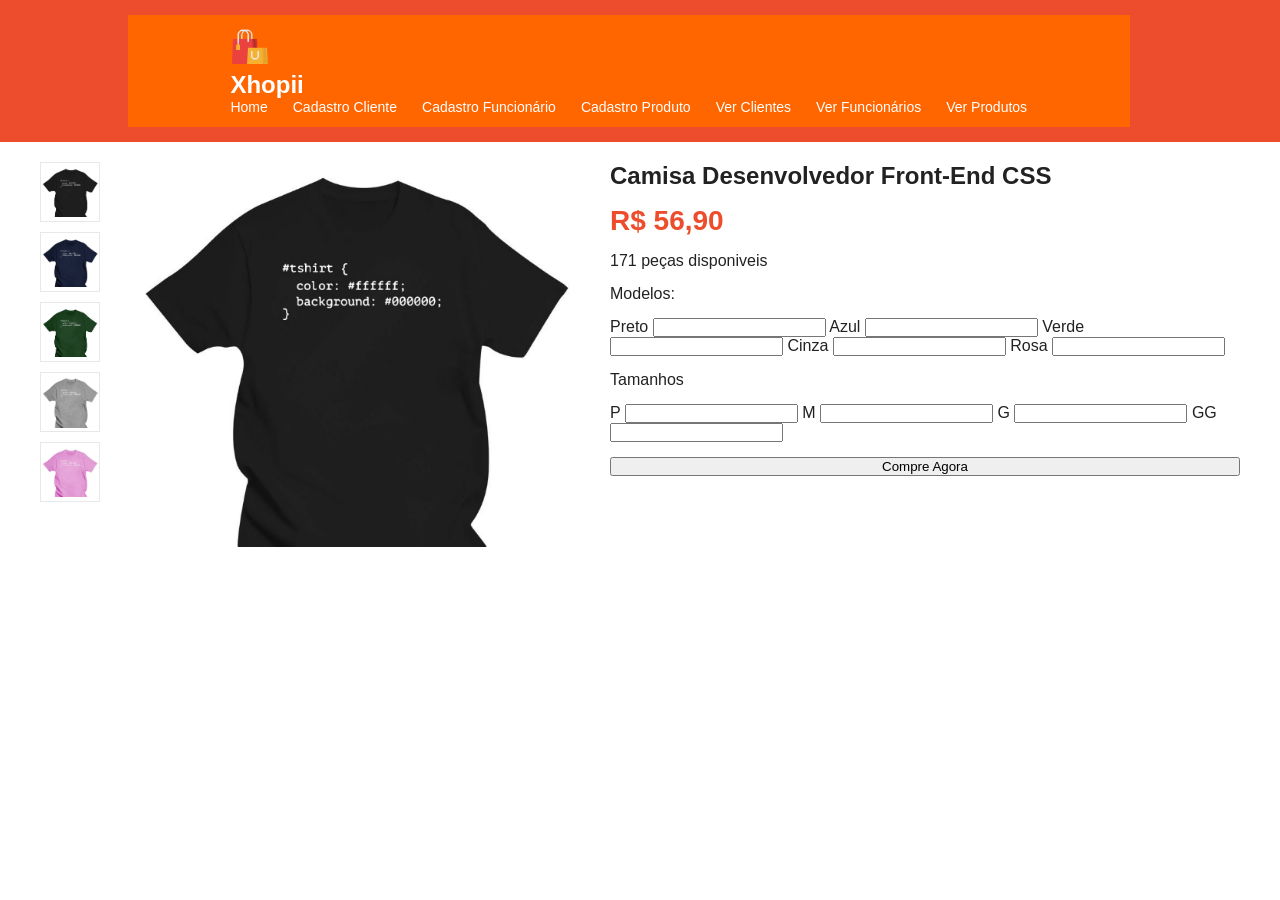
<file: Xhopii/index.html>
<!DOCTYPE html>
<html lang="en">
    <head>
        <meta charset="UTF-8">
        <meta name="viewport" content="width=device-width, initial-scale=1.0">
        <link rel="stylesheet" href="assets/css/styles.css" alt="estilocss">
        <title>Document</title>
    </head>
    <body>
        <header class="topo">
            <nav>
                <img src="assets/imagem/logo.png" alt="logo">
                <h1>Xhopii</h1>
                <ul>
                    <li><a href="">Home</a></li>
                    <li><a href="">Cadastro Cliente</a></li>
                    <li><a href="">Cadastro Funcionário</a></li>
                    <li><a href="">Cadastro Produto</a></li>
                    <li><a href="">Ver Clientes</a></li>
                    <li><a href="">Ver Funcionários</a></li>
                    <li><a href="">Ver Produtos</a></li>
                </ul>
            </nav>
        </header>
        <main>
            <section class="produto-imagem">
                <aside>
                    <img src="assets/imagem/produto1.png" >
                    <img src="assets/imagem/produto2.png" >
                    <img src="assets/imagem/produto3.png" >
                    <img src="assets/imagem/produto4.png" >
                    <img src="assets/imagem/produto5.png" >
                </aside>
                <figure class="produto-principal">
                    <img id="imgPrincipal" src="assets/imagem/produto1.png" alt="">
                </figure>
                <Article class="produto-info">
                    <h2>Camisa Desenvolvedor Front-End CSS</h2>
                    <p class="preco">R$ 56,90</p>
                    <p>171 peças disponiveis</p>
                    <p>Modelos:</p>
                    <form action="">
                        <label for="Preto">Preto</label>
                        <input type="text">
                        <label for="Azul">Azul</label>
                        <input type="text">
                        <label for="Verde">Verde</label>
                        <input type="text">
                        <label for="Cinza">Cinza</label>
                        <input type="text">
                        <label for="Rosa">Rosa</label>
                        <input type="text">
                    </form>
                    <p>Tamanhos</p>
                    <form action="">
                        <label for="P">P</label>
                        <input type="text">
                        <label for="M">M</label>
                        <input type="text">
                        <label for="G">G</label>
                        <input type="text">
                        <label for="GG">GG</label>
                        <input type="text">
                    </form>
                    <button>Compre Agora</button>
                </Article>
            </section>
        </main>
        <footer>

        </footer>
    </body>
    </html>
</file>
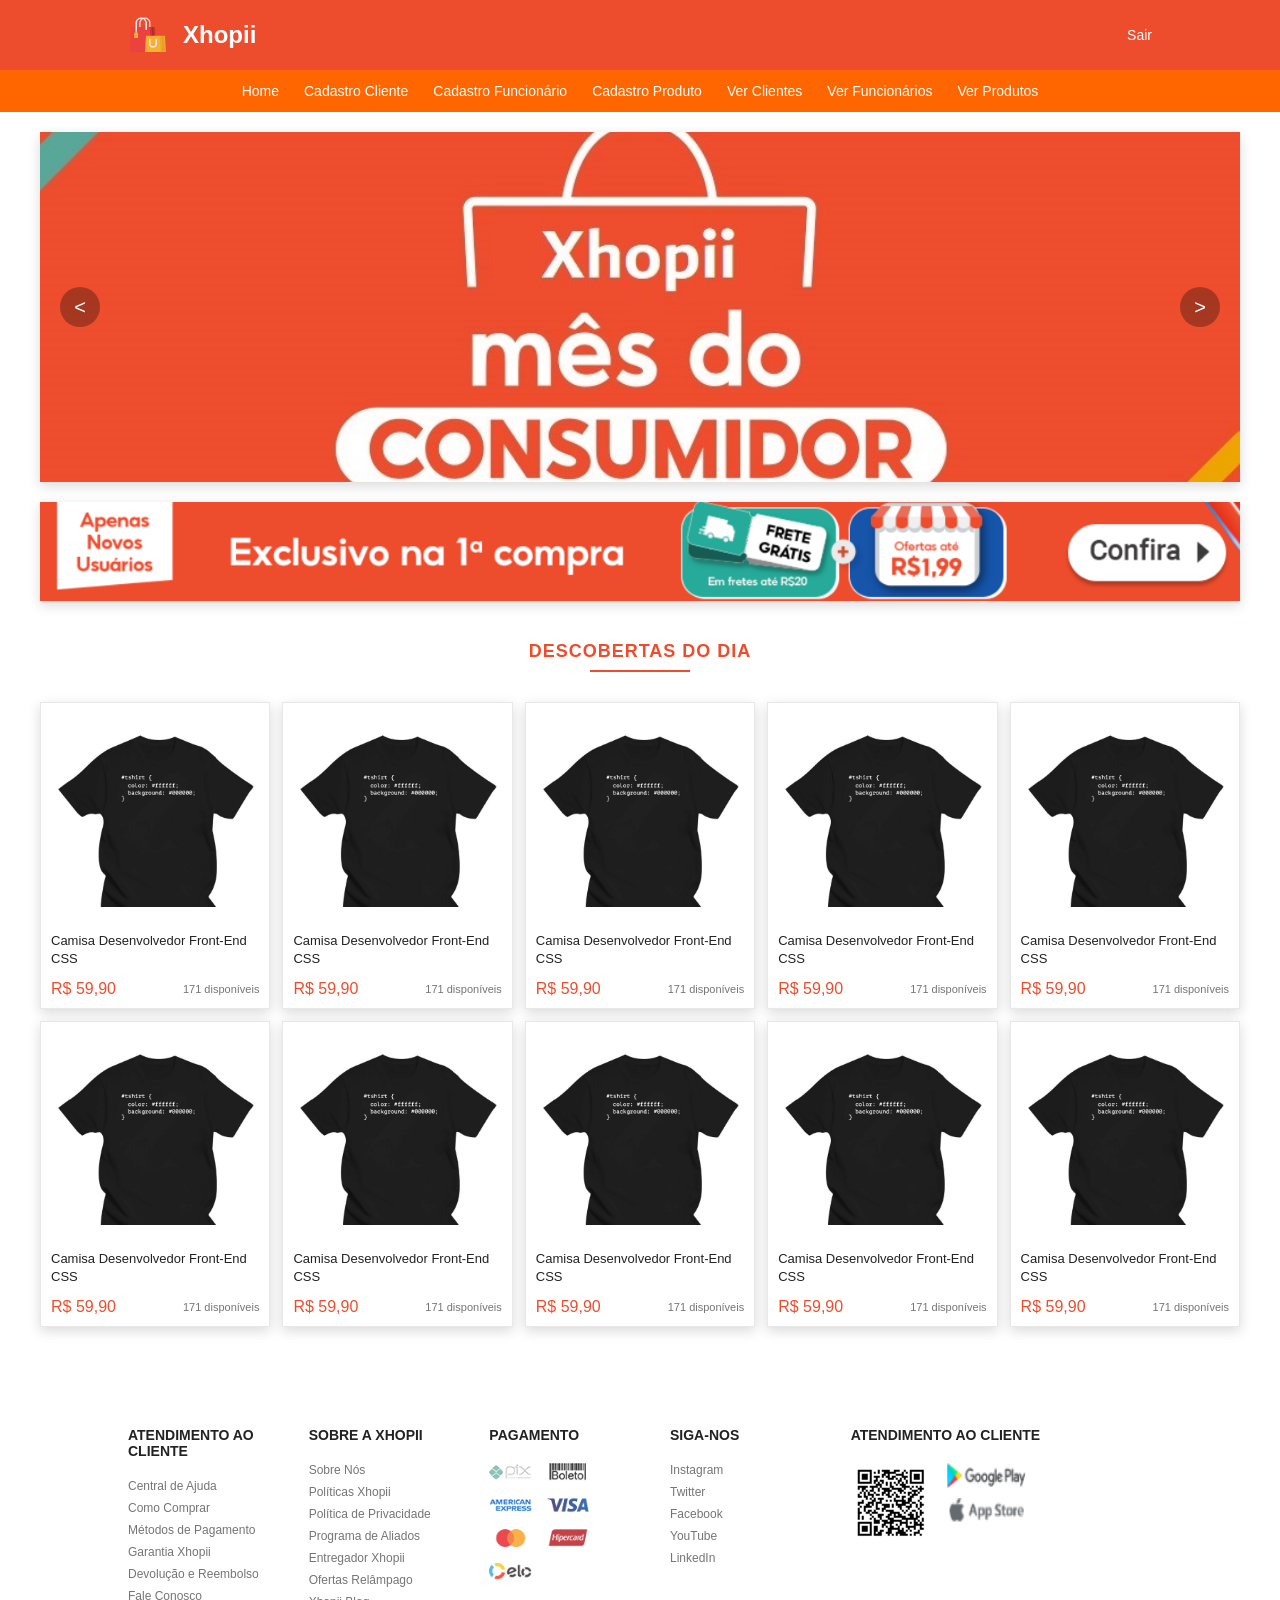
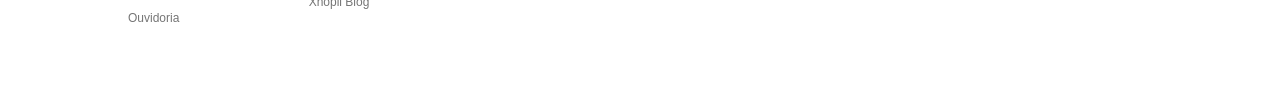
<file: Xhopii/home.html>
<!DOCTYPE html>
<html lang="pt-br">
<head>
    <meta charset="UTF-8">
    <meta name="viewport" content="width=device-width, initial-scale=1.0">
    <title>Xhopii | Mês do Consumidor</title>
    <link rel="stylesheet" href="assets/css/styles.css">
</head>
<body>
    <!-- Top Header -->
    <header>
        <a href="home.html">
            <img src="assets/imagem/logo.png" alt="Xhopii Logo">
            <h1>Xhopii</h1>
        </a>
        <button id="logout-btn">Sair</button>
    </header>

    <!-- Main Navigation Bar -->
    <nav>
        <ul>
            <li><a href="home.html">Home</a></li>
            <li><a href="assets/view/cadastrocliente.html">Cadastro Cliente</a></li>
            <li><a href="assets/view/cadastrofuncionario.html">Cadastro Funcionário</a></li>
            <li><a href="assets/view/cadastroproduto.html">Cadastro Produto</a></li>
            <li><a href="#">Ver Clientes</a></li>
            <li><a href="#">Ver Funcionários</a></li>
            <li><a href="assets/view/verprodutos.html">Ver Produtos</a></li>
        </ul>
    </nav>

    <!-- Main Content -->
    <main>
        <!-- Image Carousel -->
        <section id="carousel-container">
            <article id="carousel-slides">
                <figure><img src="assets/imagem/carousel-1.jpg" alt="Xhopii mês do consumidor"></figure>
                <figure><img src="assets/imagem/carousel-2.jpg" alt="Promoção 2"></figure>
                <figure><img src="assets/imagem/carousel-3.jpg" alt="Promoção 3"></figure>
                <figure><img src="assets/imagem/carousel-4.jpg" alt="Promoção 4"></figure>
            </article>
            <aside id="carousel-nav">
                <button id="prev-btn">&lt;</button>
                <button id="next-btn">&gt;</button>
            </aside>
        </section>

        <!-- Promo Banner -->
        <section id="promo-banner">
            <img src="assets/imagem/home-promocao.png" alt="Exclusivo na 1ª compra">
        </section>

        <!-- Product Grid -->
        <section id="products-section">
            <h2>Descobertas do Dia</h2>
            <section id="products-grid">
                <!-- Product 1 -->
                <article class="product-card">
                    <img src="assets/imagem/produto1.png" alt="Camisa Front-End CSS">
                    <h3>Camisa Desenvolvedor Front-End CSS</h3>
                    <footer>
                        <span class="price">R$ 59,90</span>
                        <span class="stock">171 disponíveis</span>
                    </footer>
                </article>
                <!-- Product 2 -->
                <article class="product-card">
                    <img src="assets/imagem/produto1.png" alt="Camisa Front-End CSS">
                    <h3>Camisa Desenvolvedor Front-End CSS</h3>
                    <footer>
                        <span class="price">R$ 59,90</span>
                        <span class="stock">171 disponíveis</span>
                    </footer>
                </article>
                <!-- Product 3 -->
                <article class="product-card">
                    <img src="assets/imagem/produto1.png" alt="Camisa Front-End CSS">
                    <h3>Camisa Desenvolvedor Front-End CSS</h3>
                    <footer>
                        <span class="price">R$ 59,90</span>
                        <span class="stock">171 disponíveis</span>
                    </footer>
                </article>
                <!-- Product 4 -->
                <article class="product-card">
                    <img src="assets/imagem/produto1.png" alt="Camisa Front-End CSS">
                    <h3>Camisa Desenvolvedor Front-End CSS</h3>
                    <footer>
                        <span class="price">R$ 59,90</span>
                        <span class="stock">171 disponíveis</span>
                    </footer>
                </article>
                <!-- Product 5 -->
                <article class="product-card">
                    <img src="assets/imagem/produto1.png" alt="Camisa Front-End CSS">
                    <h3>Camisa Desenvolvedor Front-End CSS</h3>
                    <footer>
                        <span class="price">R$ 59,90</span>
                        <span class="stock">171 disponíveis</span>
                    </footer>
                </article>
                <!-- Product 6 -->
                <article class="product-card">
                    <img src="assets/imagem/produto1.png" alt="Camisa Front-End CSS">
                    <h3>Camisa Desenvolvedor Front-End CSS</h3>
                    <footer>
                        <span class="price">R$ 59,90</span>
                        <span class="stock">171 disponíveis</span>
                    </footer>
                </article>
                <!-- Product 7 -->
                <article class="product-card">
                    <img src="assets/imagem/produto1.png" alt="Camisa Front-End CSS">
                    <h3>Camisa Desenvolvedor Front-End CSS</h3>
                    <footer>
                        <span class="price">R$ 59,90</span>
                        <span class="stock">171 disponíveis</span>
                    </footer>
                </article>
                <!-- Product 8 -->
                <article class="product-card">
                    <img src="assets/imagem/produto1.png" alt="Camisa Front-End CSS">
                    <h3>Camisa Desenvolvedor Front-End CSS</h3>
                    <footer>
                        <span class="price">R$ 59,90</span>
                        <span class="stock">171 disponíveis</span>
                    </footer>
                </article>
                <!-- Product 9 -->
                <article class="product-card">
                    <img src="assets/imagem/produto1.png" alt="Camisa Front-End CSS">
                    <h3>Camisa Desenvolvedor Front-End CSS</h3>
                    <footer>
                        <span class="price">R$ 59,90</span>
                        <span class="stock">171 disponíveis</span>
                    </footer>
                </article>
                <!-- Product 10 -->
                <article class="product-card">
                    <img src="assets/imagem/produto1.png" alt="Camisa Front-End CSS">
                    <h3>Camisa Desenvolvedor Front-End CSS</h3>
                    <footer>
                        <span class="price">R$ 59,90</span>
                        <span class="stock">171 disponíveis</span>
                    </footer>
                </article>
            </section>
        </section>
    </main>

    <!-- Footer Content -->
    <footer id="main-footer">
        <section id="footer-links">
            <aside>
                <h3>Atendimento ao Cliente</h3>
                <p>Central de Ajuda</p>
                <p>Como Comprar</p>
                <p>Métodos de Pagamento</p>
                <p>Garantia Xhopii</p>
                <p>Devolução e Reembolso</p>
                <p>Fale Conosco</p>
                <p>Ouvidoria</p>
            </aside>
            <aside>
                <h3>Sobre a Xhopii</h3>
                <p>Sobre Nós</p>
                <p>Políticas Xhopii</p>
                <p>Política de Privacidade</p>
                <p>Programa de Aliados</p>
                <p>Entregador Xhopii</p>
                <p>Ofertas Relâmpago</p>
                <p>Xhopii Blog</p>
            </aside>
            <aside>
                <h3>Pagamento</h3>
                <section id="footer-extra">
                    <img src="assets/imagem/logo-pix.png" alt="Pix">
                    <img src="assets/imagem/logo-boleto.png" alt="Boleto">
                    <img src="assets/imagem/logo-american-express.png" alt="Amex">
                    <img src="assets/imagem/logo-visa.png" alt="Visa">
                    <img src="assets/imagem/logo-mastercard.png" alt="Mastercard">
                    <img src="assets/imagem/logo-hipercard.png" alt="Hipercard">
                    <img src="assets/imagem/logo-elo.png" alt="Elo">
                </section>
            </aside>
            <aside>
                <h3>Siga-nos</h3>
                <p>Instagram</p>
                <p>Twitter</p>
                <p>Facebook</p>
                <p>YouTube</p>
                <p>LinkedIn</p>
            </aside>
            <aside>
                <h3>Atendimento ao Cliente</h3>
                <section id="qr-code">
                    <img src="assets/imagem/qr-code.png" alt="QR Code">
                    <section id="app-buttons">
                        <img src="assets/imagem/logo-google-play.png" alt="Google Play">
                        <img src="assets/imagem/logo-store-apple.png" alt="App Store">
                    </section>
                </section>
            </aside>
        </section>
    </footer>

    <script src="assets/js/script.js"></script>
</body>
</html>
</file>
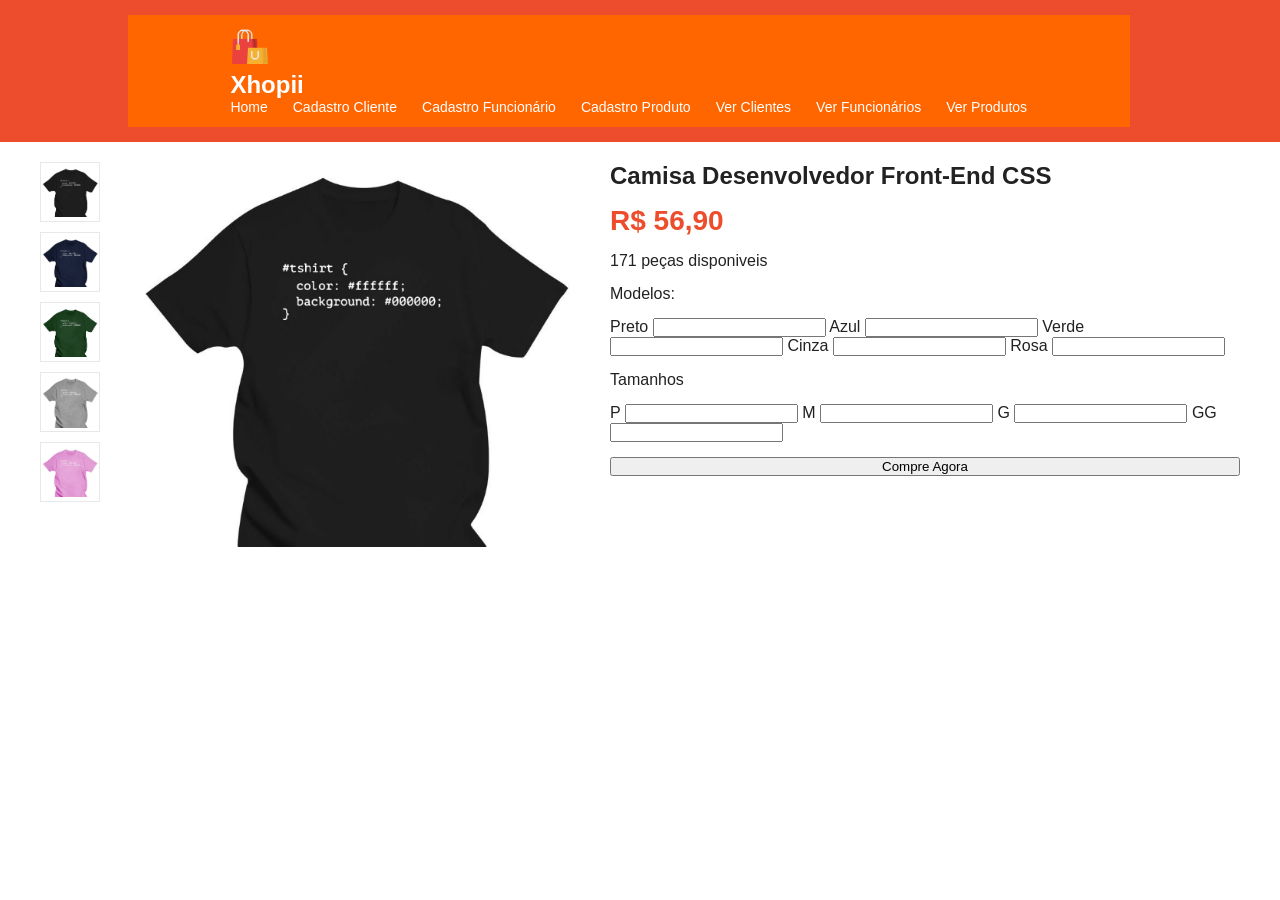
<file: Xhopii/produto.html>
<!DOCTYPE html>
<html lang="en">
    <head>
        <meta charset="UTF-8">
        <meta name="viewport" content="width=device-width, initial-scale=1.0">
        <link rel="stylesheet" href="assets/css/styles.css" alt="estilocss">
        <title>Produto</title>
    </head>
    <body>
        <header class="topo">
            <nav>
                <img src="assets/imagem/logo.png" alt="logo">
                <h1>Xhopii</h1>
                <ul>
                    <li><a href="">Home</a></li>
                    <li><a href="">Cadastro Cliente</a></li>
                    <li><a href="">Cadastro Funcionário</a></li>
                    <li><a href="">Cadastro Produto</a></li>
                    <li><a href="">Ver Clientes</a></li>
                    <li><a href="">Ver Funcionários</a></li>
                    <li><a href="">Ver Produtos</a></li>
                </ul>
            </nav>
        </header>
        <main>
            <section class="produto-imagem">
                <aside>
                    <img src="assets/imagem/produto1.png" >
                    <img src="assets/imagem/produto2.png" >
                    <img src="assets/imagem/produto3.png" >
                    <img src="assets/imagem/produto4.png" >
                    <img src="assets/imagem/produto5.png" >
                </aside>
                <figure class="produto-principal">
                    <img id="imgPrincipal" src="assets/imagem/produto1.png" alt="">
                </figure>
                <Article class="produto-info">
                    <h2>Camisa Desenvolvedor Front-End CSS</h2>
                    <p class="preco">R$ 56,90</p>
                    <p>171 peças disponiveis</p>
                    <p>Modelos:</p>
                    <form action="">
                        <label for="Preto">Preto</label>
                        <input type="text">
                        <label for="Azul">Azul</label>
                        <input type="text">
                        <label for="Verde">Verde</label>
                        <input type="text">
                        <label for="Cinza">Cinza</label>
                        <input type="text">
                        <label for="Rosa">Rosa</label>
                        <input type="text">
                    </form>
                    <p>Tamanhos</p>
                    <form action="">
                        <label for="P">P</label>
                        <input type="text">
                        <label for="M">M</label>
                        <input type="text">
                        <label for="G">G</label>
                        <input type="text">
                        <label for="GG">GG</label>
                        <input type="text">
                    </form>
                    <button>Compre Agora</button>
                </Article>
            </section>
        </main>
        <footer>

        </footer>
    </body>
    </html>
</file>
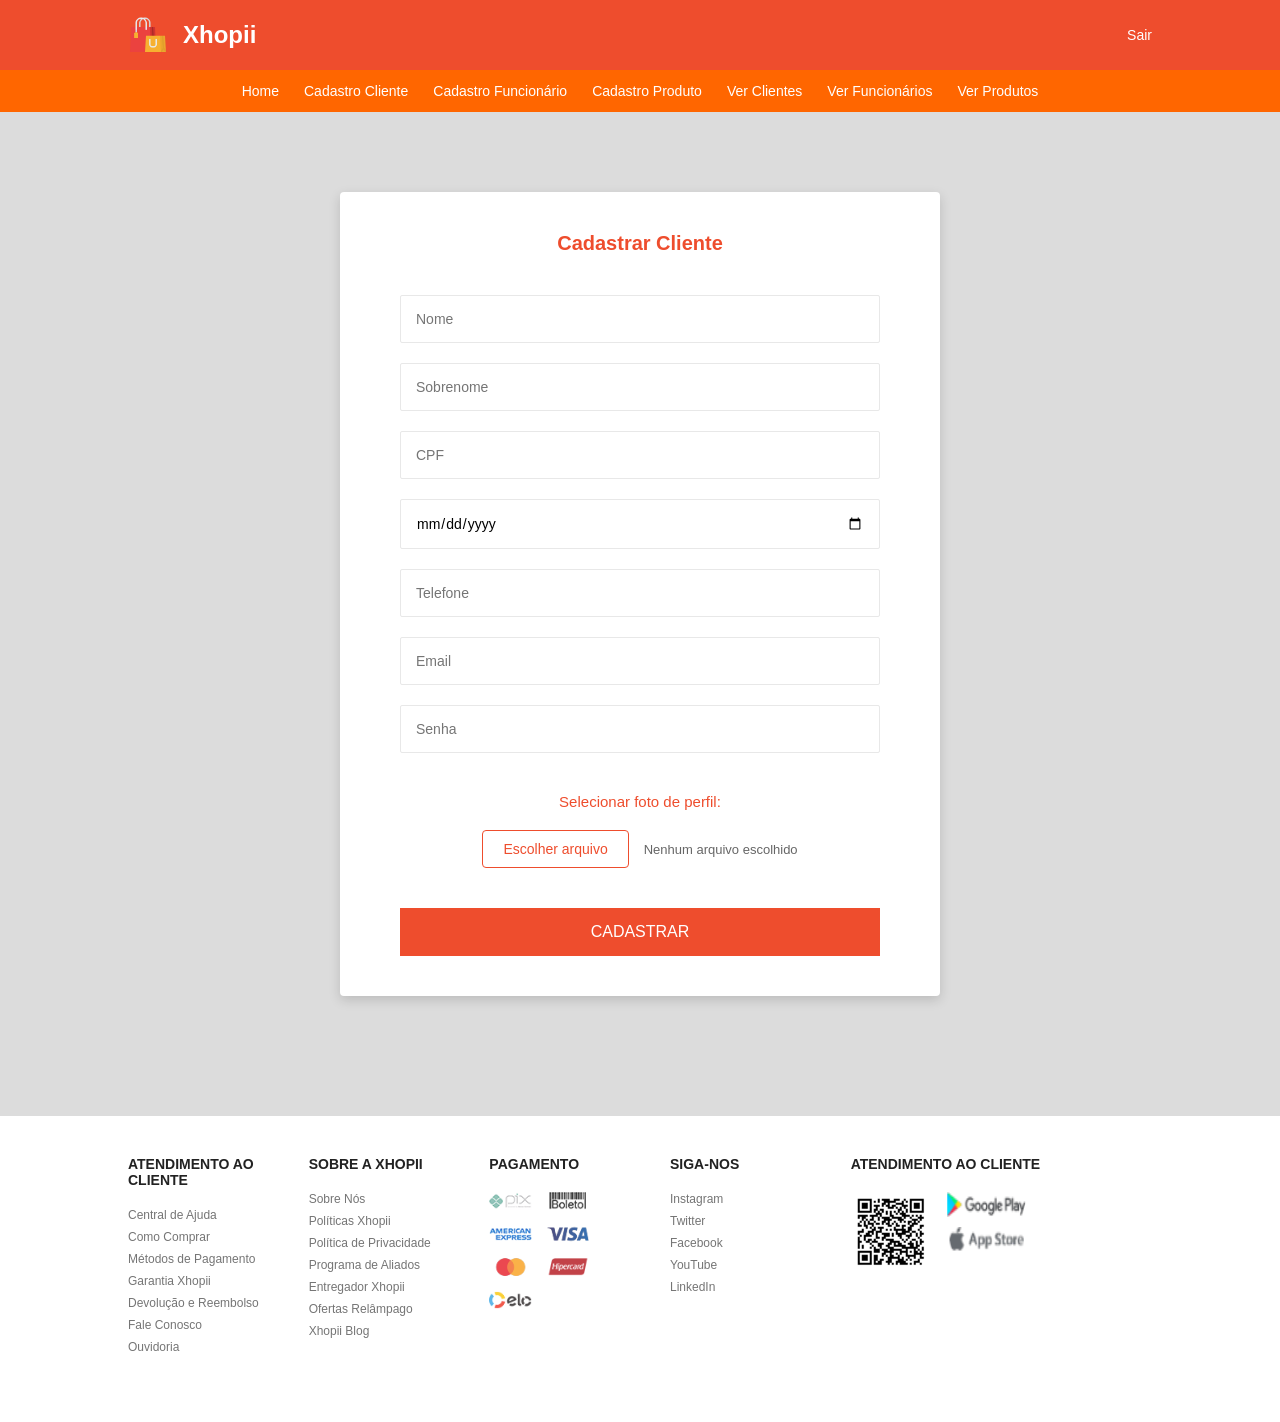
<file: Xhopii/assets/view/cadastrocliente.html>
<!DOCTYPE html>
<html lang="pt-br">
<head>
    <meta charset="UTF-8">
    <meta name="viewport" content="width=device-width, initial-scale=1.0">
    <title>Xhopii | Cadastrar Cliente</title>
    <link rel="stylesheet" href="../css/styles.css">
</head>
<body class="layout-card-flutuante">
    <!-- Top Header -->
    <header>
        <a href="../../home.html">
            <img src="../imagem/logo.png" alt="Xhopii Logo">
            <h1>Xhopii</h1>
        </a>
        <button id="logout-btn">Sair</button>
    </header>

    <!-- Main Navigation Bar -->
    <nav>
        <ul>
            <li><a href="../../home.html">Home</a></li>
            <li><a href="cadastrocliente.html">Cadastro Cliente</a></li>
            <li><a href="cadastrofuncionario.html">Cadastro Funcionário</a></li>
            <li><a href="cadastroproduto.html">Cadastro Produto</a></li>
            <li><a href="#">Ver Clientes</a></li>
            <li><a href="#">Ver Funcionários</a></li>
            <li><a href="verprodutos.html">Ver Produtos</a></li>
        </ul>
    </nav>

    <!-- Main Content -->
    <main>
        <section class="form-card">
            <h2>Cadastrar Cliente</h2>
            
            <input type="text" placeholder="Nome">
            <input type="text" placeholder="Sobrenome">
            <input type="text" placeholder="CPF">
            <input type="date" placeholder="dd/mm/aaaa">
            <input type="text" placeholder="Telefone">
            <input type="text" placeholder="Email">
            <input type="text" placeholder="Senha">
            
            <label class="file-label">Selecionar foto de perfil:</label>
            <section class="file-input-wrapper">
                <button type="button" class="btn-file" onclick="document.getElementById('foto-cliente').click()">Escolher arquivo</button>
                <span id="file-name" style="font-size: 13px; color: #666;">Nenhum arquivo escolhido</span>
                <input type="file" id="foto-cliente" style="display: none;" onchange="document.getElementById('file-name').innerText = this.files[0].name">
            </section>
            
            <button type="submit" class="btn-cadastrar">CADASTRAR</button>
        </section>
    </main>

    <!-- Footer Content -->
    <footer id="main-footer">
        <section id="footer-links">
            <aside>
                <h3>Atendimento ao Cliente</h3>
                <p>Central de Ajuda</p>
                <p>Como Comprar</p>
                <p>Métodos de Pagamento</p>
                <p>Garantia Xhopii</p>
                <p>Devolução e Reembolso</p>
                <p>Fale Conosco</p>
                <p>Ouvidoria</p>
            </aside>
            <aside>
                <h3>Sobre a Xhopii</h3>
                <p>Sobre Nós</p>
                <p>Políticas Xhopii</p>
                <p>Política de Privacidade</p>
                <p>Programa de Aliados</p>
                <p>Entregador Xhopii</p>
                <p>Ofertas Relâmpago</p>
                <p>Xhopii Blog</p>
            </aside>
            <aside>
                <h3>Pagamento</h3>
                <section id="footer-extra">
                    <img src="../imagem/logo-pix.png" alt="Pix">
                    <img src="../imagem/logo-boleto.png" alt="Boleto">
                    <img src="../imagem/logo-american-express.png" alt="Amex">
                    <img src="../imagem/logo-visa.png" alt="Visa">
                    <img src="../imagem/logo-mastercard.png" alt="Mastercard">
                    <img src="../imagem/logo-hipercard.png" alt="Hipercard">
                    <img src="../imagem/logo-elo.png" alt="Elo">
                </section>
            </aside>
            <aside>
                <h3>Siga-nos</h3>
                <p>Instagram</p>
                <p>Twitter</p>
                <p>Facebook</p>
                <p>YouTube</p>
                <p>LinkedIn</p>
            </aside>
            <aside>
                <h3>Atendimento ao Cliente</h3>
                <section id="qr-code">
                    <img src="../imagem/qr-code.png" alt="QR Code">
                    <section id="app-buttons">
                        <img src="../imagem/logo-google-play.png" alt="Google Play">
                        <img src="../imagem/logo-store-apple.png" alt="App Store">
                    </section>
                </section>
            </aside>
        </section>
    </footer>

    <script src="../js/script.js"></script>
</body>
</html>
</file>
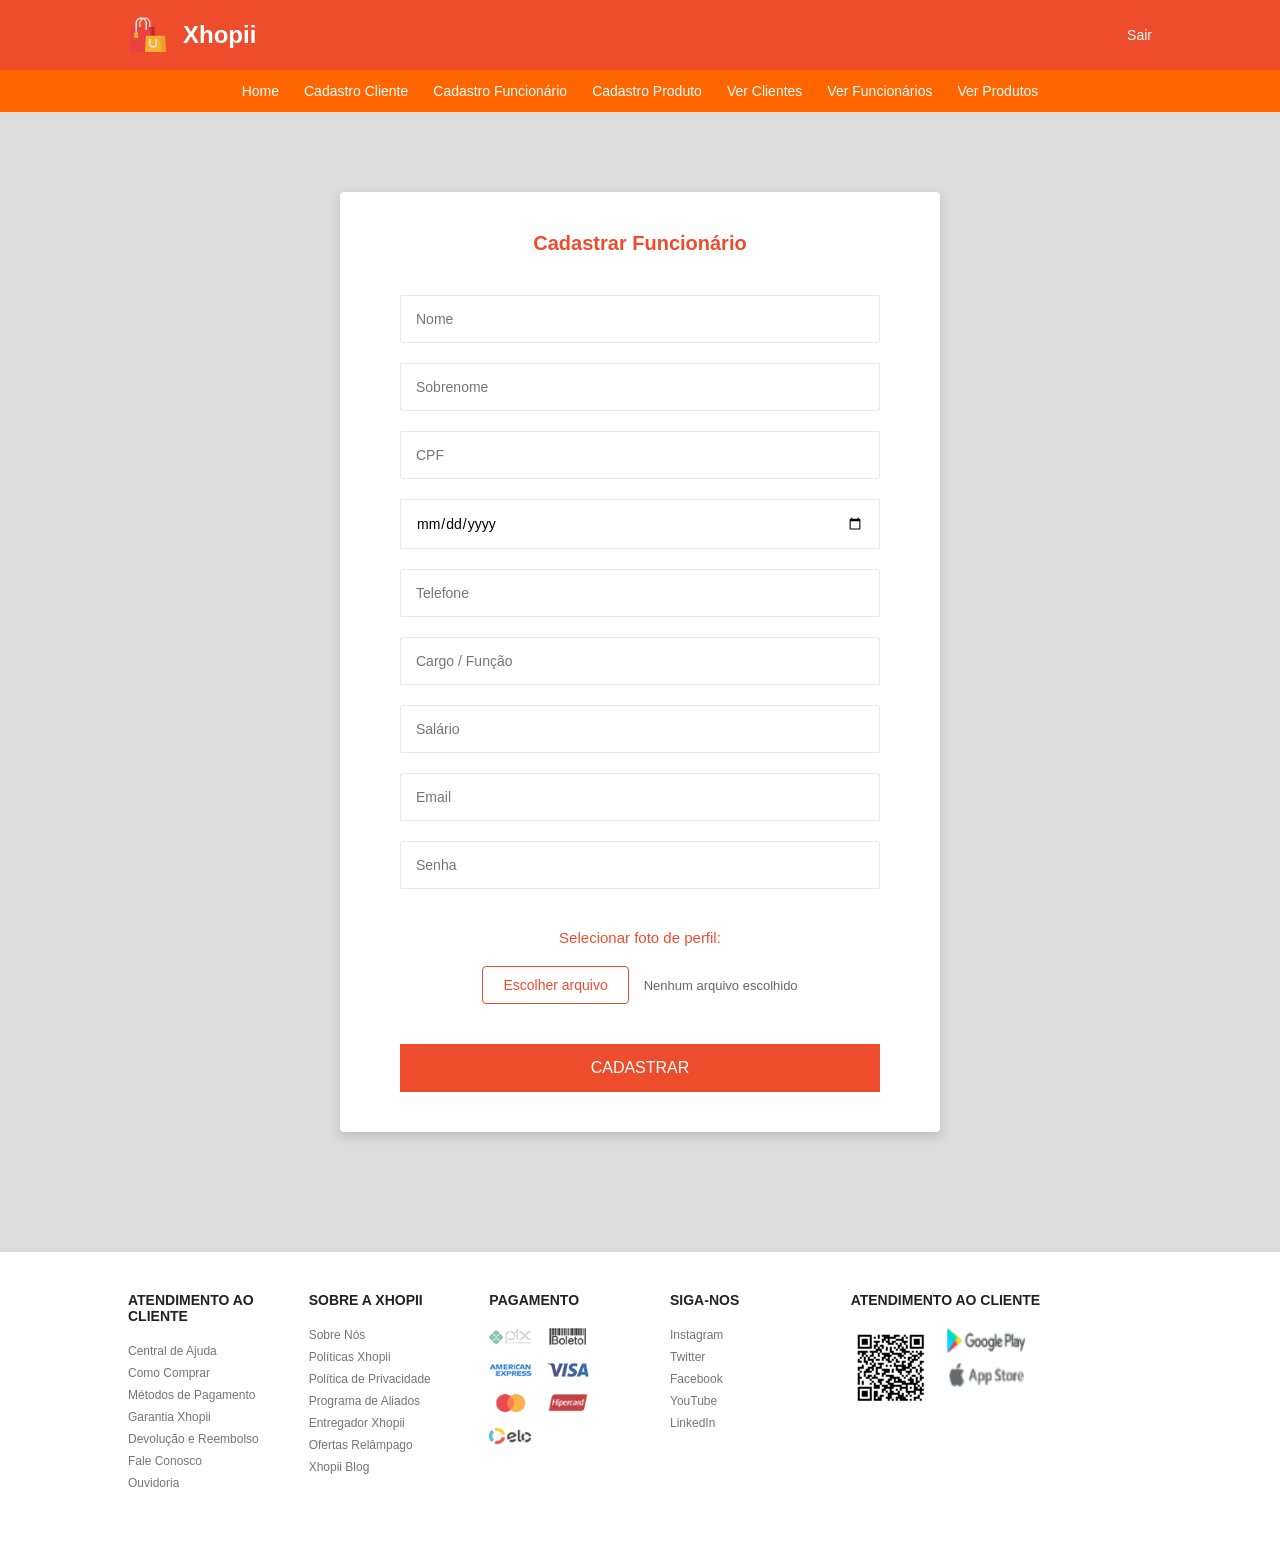
<file: Xhopii/assets/view/cadastrofuncionario.html>
<!DOCTYPE html>
<html lang="pt-br">
<head>
    <meta charset="UTF-8">
    <meta name="viewport" content="width=device-width, initial-scale=1.0">
    <title>Xhopii | Cadastrar Funcionário</title>
    <link rel="stylesheet" href="../css/styles.css">
</head>
<body class="layout-card-flutuante">
    <!-- Top Header -->
    <header>
        <a href="../../home.html">
            <img src="../imagem/logo.png" alt="Xhopii Logo">
            <h1>Xhopii</h1>
        </a>
        <button id="logout-btn">Sair</button>
    </header>

    <!-- Main Navigation Bar -->
    <nav>
        <ul>
            <li><a href="../../home.html">Home</a></li>
            <li><a href="cadastrocliente.html">Cadastro Cliente</a></li>
            <li><a href="cadastrofuncionario.html">Cadastro Funcionário</a></li>
            <li><a href="cadastroproduto.html">Cadastro Produto</a></li>
            <li><a href="#">Ver Clientes</a></li>
            <li><a href="#">Ver Funcionários</a></li>
            <li><a href="verprodutos.html">Ver Produtos</a></li>
        </ul>
    </nav>

    <!-- Main Content -->
    <main>
        <section class="form-card">
            <h2>Cadastrar Funcionário</h2>
            
            <input type="text" placeholder="Nome">
            <input type="text" placeholder="Sobrenome">
            <input type="text" placeholder="CPF">
            <input type="date" placeholder="dd/mm/aaaa">
            <input type="text" placeholder="Telefone">
            <input type="text" placeholder="Cargo / Função">
            <input type="text" placeholder="Salário">
            <input type="text" placeholder="Email">
            <input type="text" placeholder="Senha">
            
            <label class="file-label">Selecionar foto de perfil:</label>
            <section class="file-input-wrapper">
                <button type="button" class="btn-file" onclick="document.getElementById('foto-perfil').click()">Escolher arquivo</button>
                <span id="file-name" style="font-size: 13px; color: #666;">Nenhum arquivo escolhido</span>
                <input type="file" id="foto-perfil" style="display: none;" onchange="document.getElementById('file-name').innerText = this.files[0].name">
            </section>
            
            <button type="submit" class="btn-cadastrar">CADASTRAR</button>
        </section>
    </main>

    <!-- Footer Content -->
    <footer id="main-footer">
        <section id="footer-links">
            <aside>
                <h3>Atendimento ao Cliente</h3>
                <p>Central de Ajuda</p>
                <p>Como Comprar</p>
                <p>Métodos de Pagamento</p>
                <p>Garantia Xhopii</p>
                <p>Devolução e Reembolso</p>
                <p>Fale Conosco</p>
                <p>Ouvidoria</p>
            </aside>
            <aside>
                <h3>Sobre a Xhopii</h3>
                <p>Sobre Nós</p>
                <p>Políticas Xhopii</p>
                <p>Política de Privacidade</p>
                <p>Programa de Aliados</p>
                <p>Entregador Xhopii</p>
                <p>Ofertas Relâmpago</p>
                <p>Xhopii Blog</p>
            </aside>
            <aside>
                <h3>Pagamento</h3>
                <section id="footer-extra">
                    <img src="../imagem/logo-pix.png" alt="Pix">
                    <img src="../imagem/logo-boleto.png" alt="Boleto">
                    <img src="../imagem/logo-american-express.png" alt="Amex">
                    <img src="../imagem/logo-visa.png" alt="Visa">
                    <img src="../imagem/logo-mastercard.png" alt="Mastercard">
                    <img src="../imagem/logo-hipercard.png" alt="Hipercard">
                    <img src="../imagem/logo-elo.png" alt="Elo">
                </section>
            </aside>
            <aside>
                <h3>Siga-nos</h3>
                <p>Instagram</p>
                <p>Twitter</p>
                <p>Facebook</p>
                <p>YouTube</p>
                <p>LinkedIn</p>
            </aside>
            <aside>
                <h3>Atendimento ao Cliente</h3>
                <section id="qr-code">
                    <img src="../imagem/qr-code.png" alt="QR Code">
                    <section id="app-buttons">
                        <img src="../imagem/logo-google-play.png" alt="Google Play">
                        <img src="../imagem/logo-store-apple.png" alt="App Store">
                    </section>
                </section>
            </aside>
        </section>
    </footer>

    <script src="../js/script.js"></script>
</body>
</html>
</file>
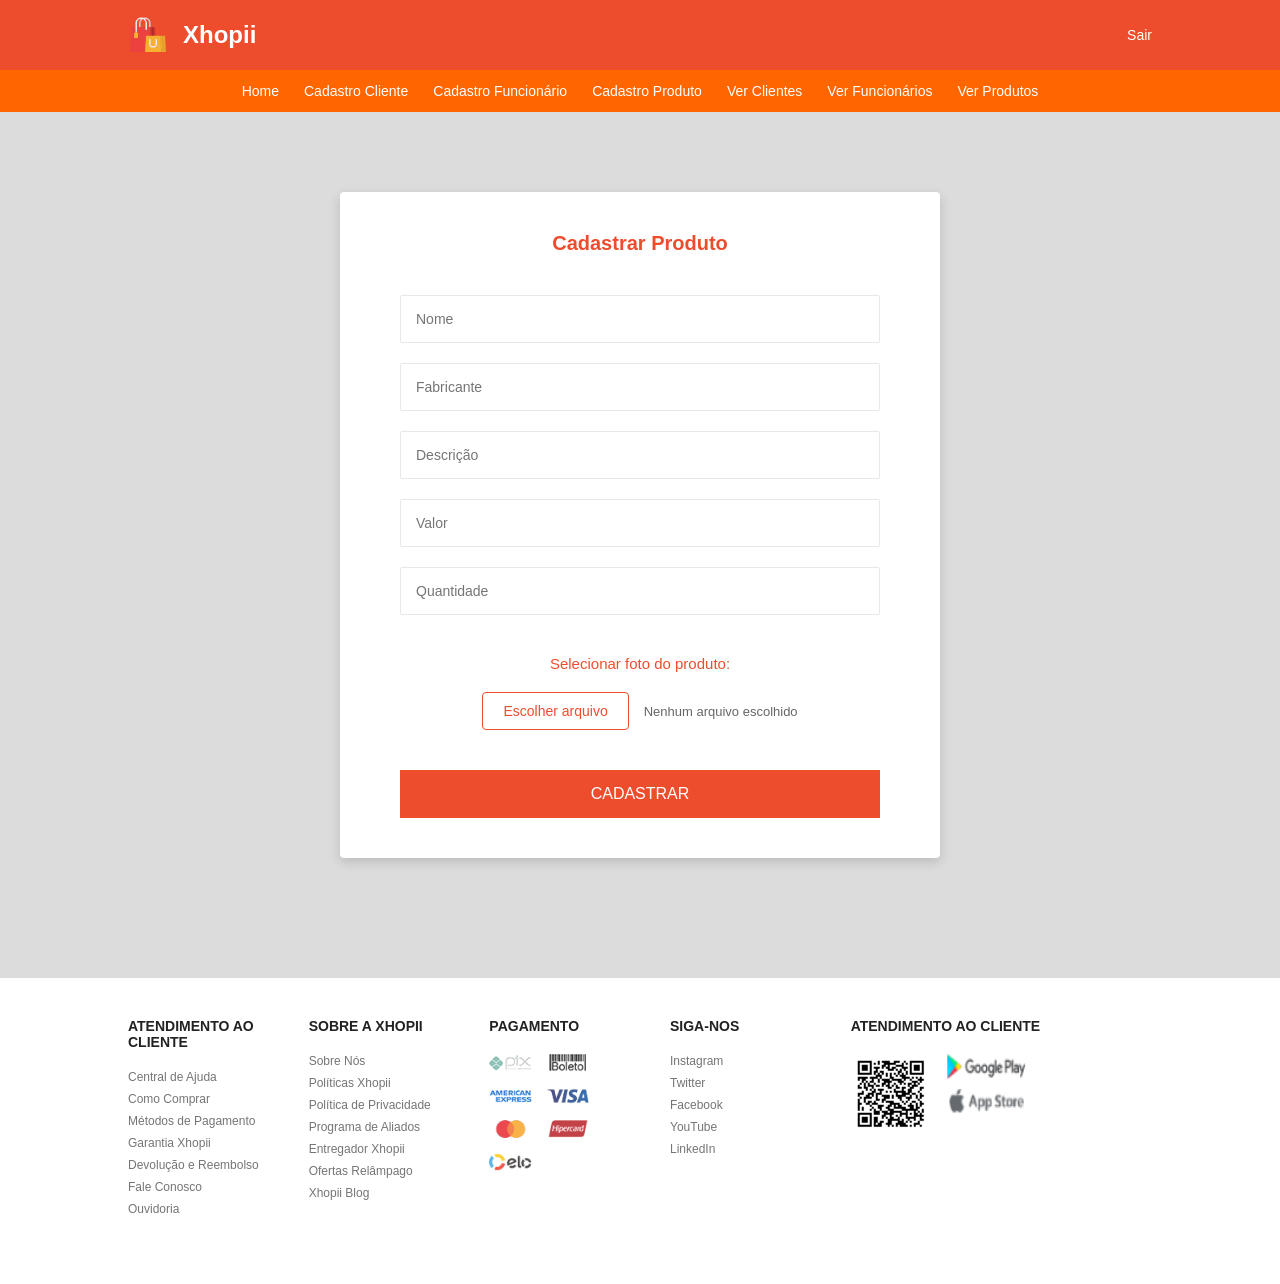
<file: Xhopii/assets/view/cadastroproduto.html>
<!DOCTYPE html>
<html lang="pt-br">
<head>
    <meta charset="UTF-8">
    <meta name="viewport" content="width=device-width, initial-scale=1.0">
    <title>Xhopii | Cadastrar Produto</title>
    <link rel="stylesheet" href="../css/styles.css">
</head>
<body class="layout-card-flutuante">
    <!-- Top Header -->
    <header>
        <a href="../../home.html">
            <img src="../imagem/logo.png" alt="Xhopii Logo">
            <h1>Xhopii</h1>
        </a>
        <button id="logout-btn">Sair</button>
    </header>

    <!-- Main Navigation Bar -->
    <nav>
        <ul>
            <li><a href="../../home.html">Home</a></li>
            <li><a href="cadastrocliente.html">Cadastro Cliente</a></li>
            <li><a href="cadastrofuncionario.html">Cadastro Funcionário</a></li>
            <li><a href="cadastroproduto.html">Cadastro Produto</a></li>
            <li><a href="#">Ver Clientes</a></li>
            <li><a href="#">Ver Funcionários</a></li>
            <li><a href="verprodutos.html">Ver Produtos</a></li>
        </ul>
    </nav>

    <!-- Main Content -->
    <main>
        <section class="form-card">
            <h2>Cadastrar Produto</h2>
            
            <input type="text" placeholder="Nome">
            <input type="text" placeholder="Fabricante">
            <input type="text" placeholder="Descrição">
            <input type="text" placeholder="Valor">
            <input type="text" placeholder="Quantidade">
            
            <label class="file-label">Selecionar foto do produto:</label>
            <section class="file-input-wrapper">
                <button type="button" class="btn-file" onclick="document.getElementById('foto-produto').click()">Escolher arquivo</button>
                <span id="file-name" style="font-size: 13px; color: #666;">Nenhum arquivo escolhido</span>
                <input type="file" id="foto-produto" style="display: none;" onchange="document.getElementById('file-name').innerText = this.files[0].name">
            </section>
            
            <button type="submit" class="btn-cadastrar">CADASTRAR</button>
        </section>
    </main>

    <!-- Footer Content -->
    <footer id="main-footer">
        <section id="footer-links">
            <aside>
                <h3>Atendimento ao Cliente</h3>
                <p>Central de Ajuda</p>
                <p>Como Comprar</p>
                <p>Métodos de Pagamento</p>
                <p>Garantia Xhopii</p>
                <p>Devolução e Reembolso</p>
                <p>Fale Conosco</p>
                <p>Ouvidoria</p>
            </aside>
            <aside>
                <h3>Sobre a Xhopii</h3>
                <p>Sobre Nós</p>
                <p>Políticas Xhopii</p>
                <p>Política de Privacidade</p>
                <p>Programa de Aliados</p>
                <p>Entregador Xhopii</p>
                <p>Ofertas Relâmpago</p>
                <p>Xhopii Blog</p>
            </aside>
            <aside>
                <h3>Pagamento</h3>
                <section id="footer-extra">
                    <img src="../imagem/logo-pix.png" alt="Pix">
                    <img src="../imagem/logo-boleto.png" alt="Boleto">
                    <img src="../imagem/logo-american-express.png" alt="Amex">
                    <img src="../imagem/logo-visa.png" alt="Visa">
                    <img src="../imagem/logo-mastercard.png" alt="Mastercard">
                    <img src="../imagem/logo-hipercard.png" alt="Hipercard">
                    <img src="../imagem/logo-elo.png" alt="Elo">
                </section>
            </aside>
            <aside>
                <h3>Siga-nos</h3>
                <p>Instagram</p>
                <p>Twitter</p>
                <p>Facebook</p>
                <p>YouTube</p>
                <p>LinkedIn</p>
            </aside>
            <aside>
                <h3>Atendimento ao Cliente</h3>
                <section id="qr-code">
                    <img src="../imagem/qr-code.png" alt="QR Code">
                    <section id="app-buttons">
                        <img src="../imagem/logo-google-play.png" alt="Google Play">
                        <img src="../imagem/logo-store-apple.png" alt="App Store">
                    </section>
                </section>
            </aside>
        </section>
    </footer>

    <script src="../js/script.js"></script>
</body>
</html>
</file>
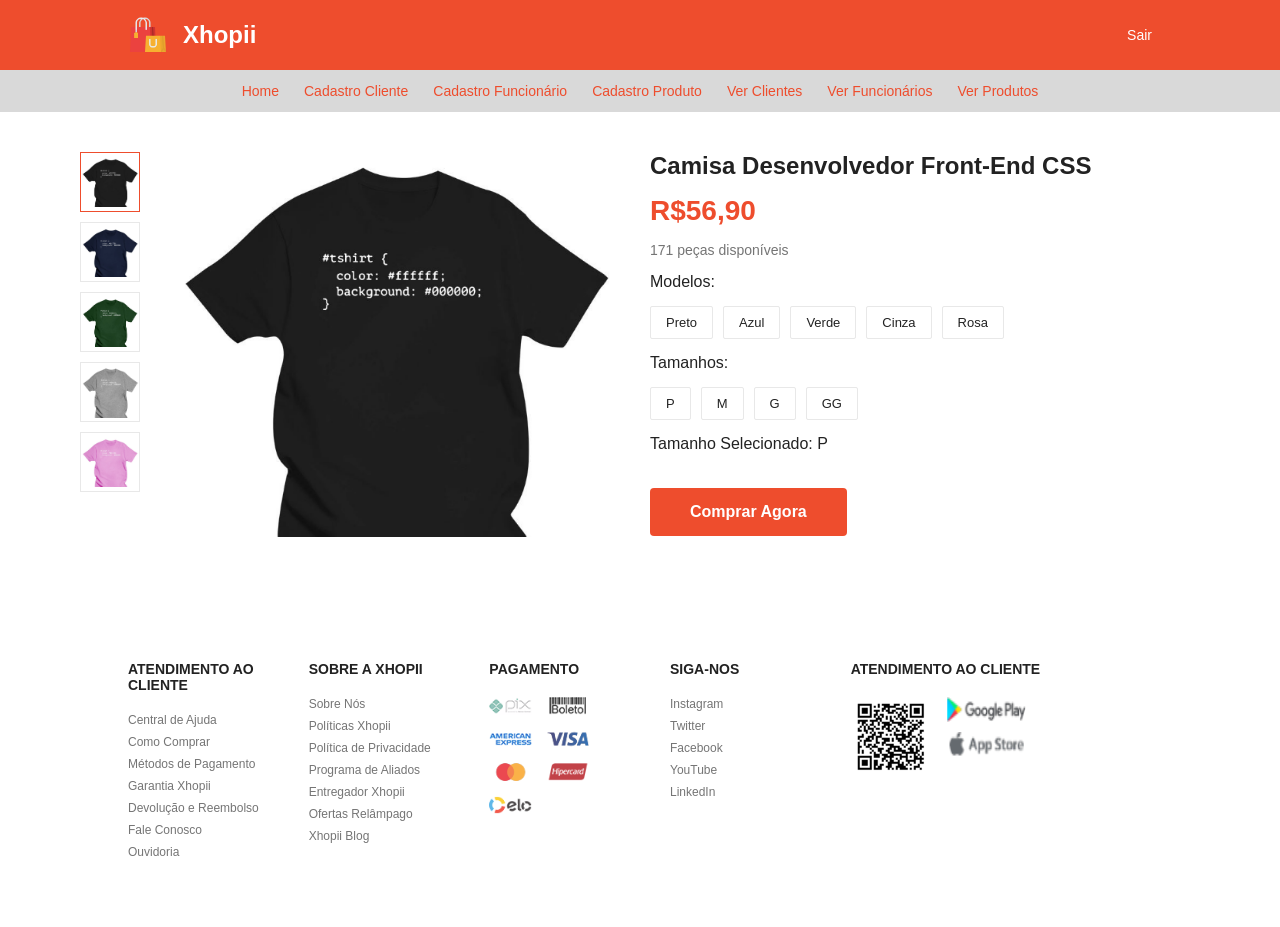
<file: Xhopii/assets/view/produto.html>
<!DOCTYPE html>
<html lang="pt-br">
<head>
    <meta charset="UTF-8">
    <meta name="viewport" content="width=device-width, initial-scale=1.0">
    <title>Xhopii | Detalhes do Produto</title>
    <link rel="stylesheet" href="../css/styles.css">
</head>
<body class="produto-detalhe-view">
    <!-- Top Header -->
    <header>
        <a href="../../home.html">
            <img src="../imagem/logo.png" alt="Xhopii Logo">
            <h1>Xhopii</h1>
        </a>
        <button id="logout-btn">Sair</button>
    </header>

    <!-- Main Navigation Bar -->
    <nav>
        <ul>
            <li><a href="../../home.html">Home</a></li>
            <li><a href="cadastrocliente.html">Cadastro Cliente</a></li>
            <li><a href="cadastrofuncionario.html">Cadastro Funcionário</a></li>
            <li><a href="cadastroproduto.html">Cadastro Produto</a></li>
            <li><a href="#">Ver Clientes</a></li>
            <li><a href="#">Ver Funcionários</a></li>
            <li><a href="verprodutos.html">Ver Produtos</a></li>
        </ul>
    </nav>

    <main>
        <section class="produto-imagem">
            <aside>
                <img src="../imagem/produto1.png" alt="Miniatura 1" class="active">
                <img src="../imagem/produto2.png" alt="Miniatura 2">
                <img src="../imagem/produto3.png" alt="Miniatura 3">
                <img src="../imagem/produto4.png" alt="Miniatura 4">
                <img src="../imagem/produto5.png" alt="Miniatura 5">
            </aside>
            <figure class="produto-principal">
                <img id="imgPrincipal" src="../imagem/produto1.png" alt="Camisa Desenvolvedor">
            </figure>
            <article class="produto-info">
                <h2>Camisa Desenvolvedor Front-End CSS</h2>
                <p class="preco">R$56,90</p>
                <p class="stock">171 peças disponíveis</p>
                
                <p>Modelos:</p>
                <ul class="produto-button">
                    <li><a href="#">Preto</a></li>
                    <li><a href="#">Azul</a></li>
                    <li><a href="#">Verde</a></li>
                    <li><a href="#">Cinza</a></li>
                    <li><a href="#">Rosa</a></li>
                </ul>
                
                <p>Tamanhos:</p>
                <ul class="produto-button">
                    <li><a href="#">P</a></li>
                    <li><a href="#">M</a></li>
                    <li><a href="#">G</a></li>
                    <li><a href="#">GG</a></li>
                </ul>
                <p id="tamanho-selecionado">Tamanho Selecionado: P</p>
                <button id="buy-now">Comprar Agora</button>
            </article>
        </section>
    </main>

    <!-- Footer Content -->
    <footer id="main-footer">
        <section id="footer-links">
            <aside>
                <h3>Atendimento ao Cliente</h3>
                <p>Central de Ajuda</p>
                <p>Como Comprar</p>
                <p>Métodos de Pagamento</p>
                <p>Garantia Xhopii</p>
                <p>Devolução e Reembolso</p>
                <p>Fale Conosco</p>
                <p>Ouvidoria</p>
            </aside>
            <aside>
                <h3>Sobre a Xhopii</h3>
                <p>Sobre Nós</p>
                <p>Políticas Xhopii</p>
                <p>Política de Privacidade</p>
                <p>Programa de Aliados</p>
                <p>Entregador Xhopii</p>
                <p>Ofertas Relâmpago</p>
                <p>Xhopii Blog</p>
            </aside>
            <aside>
                <h3>Pagamento</h3>
                <section id="footer-extra">
                    <img src="../imagem/logo-pix.png" alt="Pix">
                    <img src="../imagem/logo-boleto.png" alt="Boleto">
                    <img src="../imagem/logo-american-express.png" alt="Amex">
                    <img src="../imagem/logo-visa.png" alt="Visa">
                    <img src="../imagem/logo-mastercard.png" alt="Mastercard">
                    <img src="../imagem/logo-hipercard.png" alt="Hipercard">
                    <img src="../imagem/logo-elo.png" alt="Elo">
                </section>
            </aside>
            <aside>
                <h3>Siga-nos</h3>
                <p>Instagram</p>
                <p>Twitter</p>
                <p>Facebook</p>
                <p>YouTube</p>
                <p>LinkedIn</p>
            </aside>
            <aside>
                <h3>Atendimento ao Cliente</h3>
                <section id="qr-code">
                    <img src="../imagem/qr-code.png" alt="QR Code">
                    <section id="app-buttons">
                        <img src="../imagem/logo-google-play.png" alt="Google Play">
                        <img src="../imagem/logo-store-apple.png" alt="App Store">
                    </section>
                </section>
            </aside>
        </section>
    </footer>

    <script src="../js/script.js"></script>
</body>
</html>
</file>
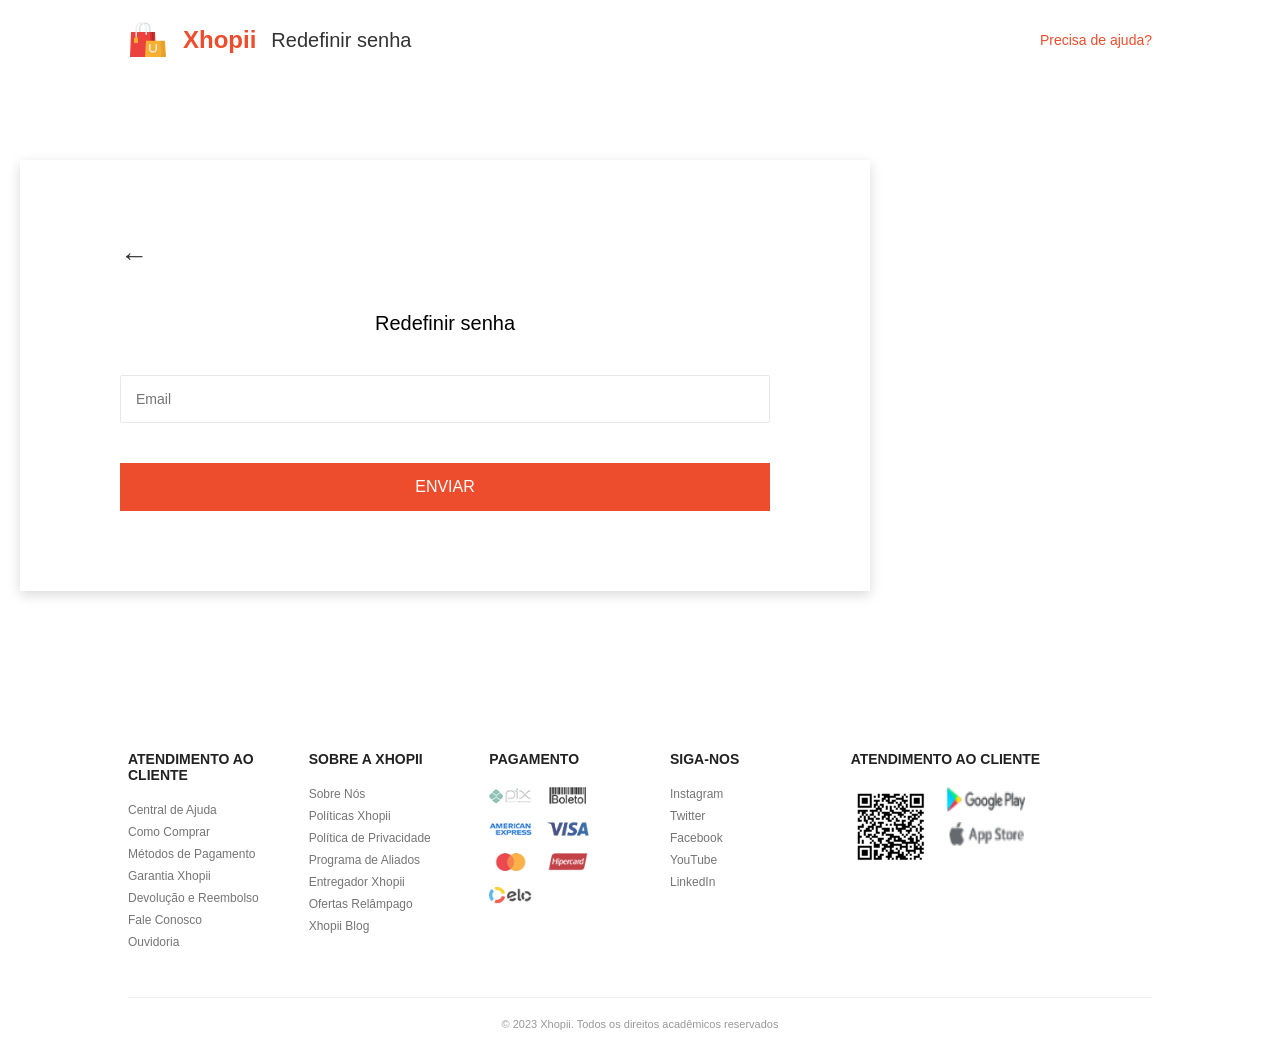
<file: Xhopii/assets/view/redefinirsenha.html>
<!DOCTYPE html>
<html lang="pt-br">
<head>
    <meta charset="UTF-8">
    <meta name="viewport" content="width=device-width, initial-scale=1.0">
    <title>Xhopii | Redefinir Senha</title>
    <link rel="stylesheet" href="../css/styles.css">
</head>
<body class="layout-reset">
    <!-- Special Header for Auth -->
    <header class="auth-header">
        <aside>
            <a href="../../home.html">
                <img src="../imagem/logo.png" alt="Xhopii Logo">
                <h1>Xhopii</h1>
            </a>
            <span>Redefinir senha</span>
        </aside>
        <a href="#" class="help-link">Precisa de ajuda?</a>
    </header>

    <main>
        <section class="form-card">
            <a href="login.html" class="back-btn">←</a>
            <h2 style="margin-top: 0;">Redefinir senha</h2>
            
            <input type="email" placeholder="Email">
            
            <button type="submit" class="btn-cadastrar" onclick="alert('Link enviado para o seu email!')">ENVIAR</button>
        </section>
    </main>

    <!-- Standard Footer -->
    <footer id="main-footer">
        <section id="footer-links">
            <aside>
                <h3>Atendimento ao Cliente</h3>
                <p>Central de Ajuda</p>
                <p>Como Comprar</p>
                <p>Métodos de Pagamento</p>
                <p>Garantia Xhopii</p>
                <p>Devolução e Reembolso</p>
                <p>Fale Conosco</p>
                <p>Ouvidoria</p>
            </aside>
            <aside>
                <h3>Sobre a Xhopii</h3>
                <p>Sobre Nós</p>
                <p>Políticas Xhopii</p>
                <p>Política de Privacidade</p>
                <p>Programa de Aliados</p>
                <p>Entregador Xhopii</p>
                <p>Ofertas Relâmpago</p>
                <p>Xhopii Blog</p>
            </aside>
            <aside>
                <h3>Pagamento</h3>
                <section id="footer-extra">
                    <img src="../imagem/logo-pix.png" alt="Pix">
                    <img src="../imagem/logo-boleto.png" alt="Boleto">
                    <img src="../imagem/logo-american-express.png" alt="Amex">
                    <img src="../imagem/logo-visa.png" alt="Visa">
                    <img src="../imagem/logo-mastercard.png" alt="Mastercard">
                    <img src="../imagem/logo-hipercard.png" alt="Hipercard">
                    <img src="../imagem/logo-elo.png" alt="Elo">
                </section>
            </aside>
            <aside>
                <h3>Siga-nos</h3>
                <p>Instagram</p>
                <p>Twitter</p>
                <p>Facebook</p>
                <p>YouTube</p>
                <p>LinkedIn</p>
            </aside>
            <aside>
                <h3>Atendimento ao Cliente</h3>
                <section id="qr-code">
                    <img src="../imagem/qr-code.png" alt="QR Code">
                    <section id="app-buttons">
                        <img src="../imagem/logo-google-play.png" alt="Google Play">
                        <img src="../imagem/logo-store-apple.png" alt="App Store">
                    </section>
                </section>
            </aside>
        </section>
        <p style="text-align: center; color: #999; font-size: 11px; margin-top: 20px; border-top: 1px solid #eee; padding-top: 20px;">
            © 2023 Xhopii. Todos os direitos acadêmicos reservados
        </p>
    </footer>

    <script src="../js/script.js"></script>
</body>
</html>
</file>
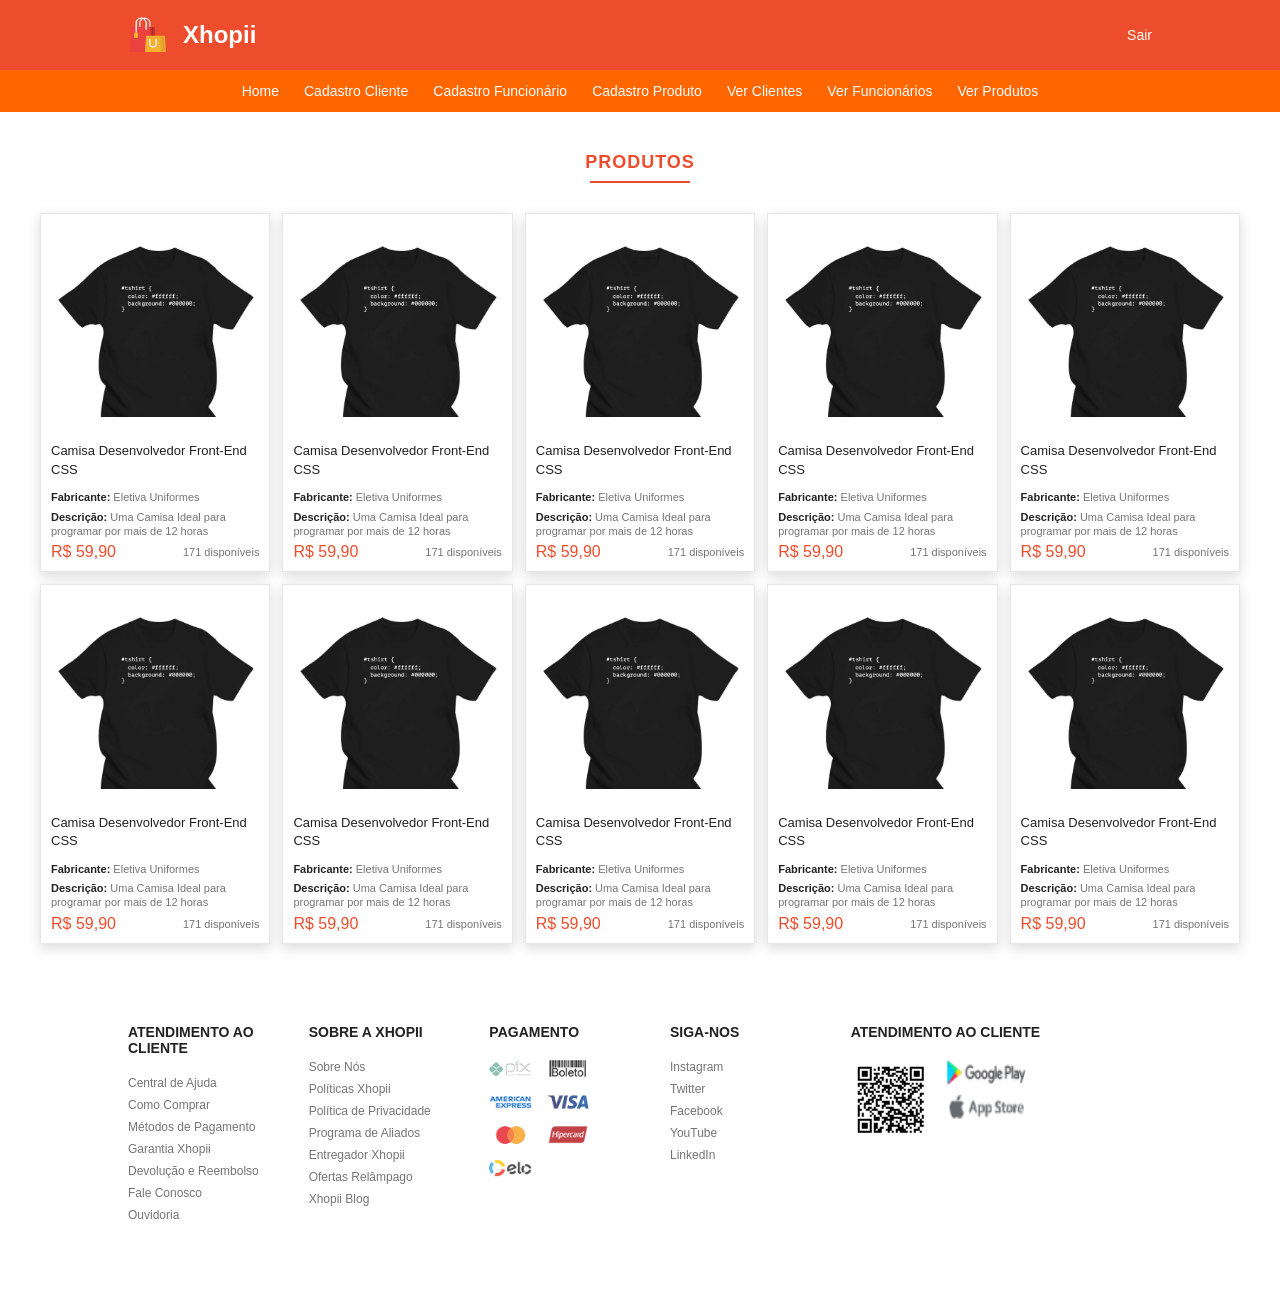
<file: Xhopii/assets/view/verprodutos.html>
<!DOCTYPE html>
<html lang="pt-br">
<head>
    <meta charset="UTF-8">
    <meta name="viewport" content="width=device-width, initial-scale=1.0">
    <title>Xhopii | Ver Produtos</title>
    <link rel="stylesheet" href="../css/styles.css">
</head>
<body class="layout-centralizado">
    <!-- Top Header -->
    <header>
        <a href="../../home.html">
            <img src="../imagem/logo.png" alt="Xhopii Logo">
            <h1>Xhopii</h1>
        </a>
        <button id="logout-btn">Sair</button>
    </header>

    <!-- Main Navigation Bar -->
    <nav>
        <ul>
            <li><a href="../../home.html">Home</a></li>
            <li><a href="cadastrocliente.html">Cadastro Cliente</a></li>
            <li><a href="cadastrofuncionario.html">Cadastro Funcionário</a></li>
            <li><a href="cadastroproduto.html">Cadastro Produto</a></li>
            <li><a href="#">Ver Clientes</a></li>
            <li><a href="#">Ver Funcionários</a></li>
            <li><a href="verprodutos.html">Ver Produtos</a></li>
        </ul>
    </nav>

    <!-- Main Content -->
    <main>
        <section id="products-section">
            <h2>Produtos</h2>
            <section id="products-grid"></section>
        </section>
    </main>

    <!-- Footer Content -->
    <footer id="main-footer">
        <section id="footer-links">
            <aside>
                <h3>Atendimento ao Cliente</h3>
                <p>Central de Ajuda</p>
                <p>Como Comprar</p>
                <p>Métodos de Pagamento</p>
                <p>Garantia Xhopii</p>
                <p>Devolução e Reembolso</p>
                <p>Fale Conosco</p>
                <p>Ouvidoria</p>
            </aside>
            <aside>
                <h3>Sobre a Xhopii</h3>
                <p>Sobre Nós</p>
                <p>Políticas Xhopii</p>
                <p>Política de Privacidade</p>
                <p>Programa de Aliados</p>
                <p>Entregador Xhopii</p>
                <p>Ofertas Relâmpago</p>
                <p>Xhopii Blog</p>
            </aside>
            <aside>
                <h3>Pagamento</h3>
                <section id="footer-extra">
                    <img src="../imagem/logo-pix.png" alt="Pix">
                    <img src="../imagem/logo-boleto.png" alt="Boleto">
                    <img src="../imagem/logo-american-express.png" alt="Amex">
                    <img src="../imagem/logo-visa.png" alt="Visa">
                    <img src="../imagem/logo-mastercard.png" alt="Mastercard">
                    <img src="../imagem/logo-hipercard.png" alt="Hipercard">
                    <img src="../imagem/logo-elo.png" alt="Elo">
                </section>
            </aside>
            <aside>
                <h3>Siga-nos</h3>
                <p>Instagram</p>
                <p>Twitter</p>
                <p>Facebook</p>
                <p>YouTube</p>
                <p>LinkedIn</p>
            </aside>
            <aside>
                <h3>Atendimento ao Cliente</h3>
                <section id="qr-code">
                    <img src="../imagem/qr-code.png" alt="QR Code">
                    <section id="app-buttons">
                        <img src="../imagem/logo-google-play.png" alt="Google Play">
                        <img src="../imagem/logo-store-apple.png" alt="App Store">
                    </section>
                </section>
            </aside>
        </section>
    </footer>

    <script src="../js/script.js"></script>
</body>
</html>
</file>
<file: Xhopii/assets/css/styles.css>
:root {
    --primary: #ee4d2d;
    --secondary: #ff6600;
    --background: #ffffff;
    --surface: #ffffff;
    --text-main: #222222;
    --text-muted: #757575;
    --border: #e8e8e8;
    --shadow: 0 4px 12px rgba(0,0,0,0.15);
}

* {
    margin: 0;
    padding: 0;
    box-sizing: border-box;
    font-family: -apple-system, BlinkMacSystemFont, "Segoe UI", Roboto, Helvetica, Arial, sans-serif, "Apple Color Emoji", "Segoe UI Emoji", "Segoe UI Symbol";
}

body {
    background-color: var(--background);
    color: var(--text-main);
    overflow-x: hidden;
}

/* --- Global Components --- */

header {
    background-color: var(--primary);
    padding: 15px 10%;
    display: flex;
    justify-content: space-between;
    align-items: center;
    color: white;
}

header a {
    text-decoration: none;
    display: flex;
    align-items: center;
    gap: 15px;
    color: white;
}

header img {
    height: 40px;
}

header h1 {
    font-size: 24px;
    font-weight: 700;
}

header button {
    background: none;
    border: none;
    color: white;
    cursor: pointer;
    font-weight: 500;
    font-size: 14px;
    transition: opacity 0.3s;
}

header button:hover {
    opacity: 0.8;
}

nav {
    background-color: var(--secondary);
    padding: 12px 10%;
}

nav ul {
    list-style: none;
    display: flex;
    justify-content: center;
    gap: 25px;
}

nav ul li a {
    text-decoration: none;
    color: white;
    font-size: 14px;
    font-weight: 500;
    transition: opacity 0.3s;
}

nav ul li a:hover {
    opacity: 0.8;
}

main {
    max-width: 1200px;
    margin: 20px auto;
    display: flex;
    flex-direction: column;
    gap: 20px;
}

/* --- Layout Systems --- */

/* Gray sides, white center layout (Ver Produtos / General) */
.layout-centralizado,
body.ver-produtos-view {
    background-color: #dcdcdc;
    display: flex;
    flex-direction: column;
    min-height: 100vh;
}

.layout-centralizado main,
body.ver-produtos-view main {
    background-color: var(--surface);
    margin: 0 auto;
    padding: 20px 40px;
    flex: 1;
    width: 100%;
    max-width: none;
}

.layout-centralizado footer#main-footer,
body.ver-produtos-view footer#main-footer {
    margin-top: 0;
    border-top: none;
}

/* Floating Card Layout (Cadastro Pages) */
body.layout-card-flutuante {
    background-color: #dcdcdc;
    display: flex;
    flex-direction: column;
    min-height: 100vh;
}

body.layout-card-flutuante main {
    background-color: transparent;
    display: flex;
    justify-content: center;
    align-items: center;
    padding: 60px 20px;
    flex: 1;
    max-width: none;
    width: 100%;
}

body.layout-card-flutuante .form-card {
    background-color: white;
    padding: 40px 60px;
    max-width: 600px;
    width: 100%;
    margin: 0;
    box-shadow: var(--shadow);
    border-radius: 4px;
}

/* Auth Pages (Login / Reset) */
.auth-header {
    background-color: white;
    padding: 20px 10%;
    display: flex;
    justify-content: space-between;
    align-items: center;
}

.auth-header aside {
    display: flex;
    align-items: center;
    gap: 15px;
}

.auth-header aside h1 {
    color: var(--primary);
    font-size: 24px;
}

.auth-header aside span {
    font-size: 20px;
    color: #333;
}

.auth-header a.help-link {
    color: var(--primary);
    text-decoration: none;
    font-size: 14px;
}

body.login-view {
    display: flex;
    flex-direction: column;
    min-height: 100vh;
}

body.login-view main {
    background-color: var(--primary);
    display: flex;
    justify-content: center;
    align-items: center;
    padding: 60px 20px;
    flex: 1;
    width: 100%;
    max-width: none;
}

body.layout-reset {
    display: flex;
    flex-direction: column;
    min-height: 100vh;
}

body.layout-reset main {
    display: flex;
    justify-content: center;
    padding: 60px 20px;
    flex: 1;
    max-width: none;
    width: 100%;
}

body.layout-reset .form-card {
    background-color: white;
    padding: 80px 100px;
    max-width: 850px;
    width: 100%;
    box-shadow: var(--shadow);
}

body.layout-reset .form-card h2 {
    color: #000;
    font-weight: 500;
}

.back-btn {
    align-self: flex-start;
    text-decoration: none;
    color: #333;
    font-size: 28px;
    font-weight: bold;
    margin-bottom: 20px;
}

/* --- Form Elements --- */

.form-card {
    display: flex;
    flex-direction: column;
    gap: 20px;
    align-items: center;
}

.form-card h2 {
    color: var(--primary);
    font-size: 20px;
    margin-bottom: 20px;
}

.form-card input {
    width: 100%;
    padding: 15px;
    border: 1px solid var(--border);
    border-radius: 2px;
    font-size: 14px;
}

.form-card label.file-label {
    color: var(--primary);
    font-size: 15px;
    margin-top: 20px;
}

.file-input-wrapper {
    display: flex;
    align-items: center;
    gap: 15px;
    width: 100%;
    justify-content: center;
}

.btn-file {
    padding: 10px 20px;
    border: 1px solid var(--primary);
    background: transparent;
    color: var(--primary);
    border-radius: 4px;
    cursor: pointer;
    font-size: 14px;
}

.btn-cadastrar {
    width: 100%;
    background-color: var(--primary);
    color: white;
    border: none;
    padding: 15px;
    font-size: 16px;
    font-weight: 500;
    cursor: pointer;
    margin-top: 20px;
    text-transform: uppercase;
    transition: filter 0.3s;
}

.btn-cadastrar:hover {
    filter: brightness(0.9);
}

.login-card {
    background-color: white;
    padding: 40px;
    border-radius: 4px;
    max-width: 450px;
    width: 100%;
    display: flex;
    flex-direction: column;
    gap: 20px;
    box-shadow: var(--shadow);
}

.login-card h2 {
    font-size: 20px;
    font-weight: 500;
    margin-bottom: 20px;
    text-align: center;
}

.login-card .btn-entre {
    background-color: var(--primary);
    color: white;
    border: none;
    padding: 12px;
    font-size: 14px;
    font-weight: 500;
    cursor: pointer;
    text-transform: uppercase;
}

.login-card .extra-links {
    display: flex;
    justify-content: space-between;
    font-size: 12px;
}

.login-card .extra-links a {
    color: #4a90e2;
    text-decoration: none;
}

.divider {
    display: flex;
    align-items: center;
    text-align: center;
    color: #ccc;
    font-size: 12px;
    margin: 10px 0;
}

.divider::before, .divider::after {
    content: '';
    flex: 1;
    border-bottom: 1px solid #eee;
}

.divider:not(:empty)::before { margin-right: 15px; }
.divider:not(:empty)::after { margin-left: 15px; }

.social-login {
    display: flex;
    gap: 10px;
    justify-content: space-between;
}

.social-login button {
    flex: 1;
    display: flex;
    align-items: center;
    justify-content: center;
    gap: 8px;
    padding: 8px;
    border: 1px solid var(--border);
    background: white;
    cursor: pointer;
    font-size: 13px;
    border-radius: 2px;
}

.signup-prompt {
    text-align: center;
    font-size: 14px;
    color: #999;
    margin-top: 10px;
}

.signup-prompt a {
    color: var(--primary);
    text-decoration: none;
    font-weight: 600;
}

/* --- Product Pages --- */

body.produto-detalhe-view nav {
    background-color: #d9d9d9;
}

body.produto-detalhe-view nav a {
    color: var(--primary);
    font-weight: 500;
}

body.produto-detalhe-view main {
    background-color: white;
    max-width: 1200px;
    margin: 0 auto;
    padding: 40px;
}

.produto-imagem {
    display: flex;
    gap: 30px;
    align-items: flex-start;
}

.produto-imagem aside {
    display: flex;
    flex-direction: column;
    gap: 10px;
}

.produto-imagem aside img {
    width: 60px;
    height: 60px;
    object-fit: contain;
    border: 1px solid var(--border);
    cursor: pointer;
    background: white;
}

.produto-imagem aside img.active {
    border-color: var(--primary);
}

.produto-principal {
    flex: 1;
    max-width: 450px;
}

.produto-principal img {
    width: 100%;
    object-fit: contain;
}

.produto-info {
    flex: 1;
    display: flex;
    flex-direction: column;
    gap: 15px;
}

.produto-info h2 {
    font-size: 24px;
    font-weight: 600;
}

.produto-info .preco {
    font-size: 28px;
    color: var(--primary);
    font-weight: 700;
}

.produto-info .stock {
    font-size: 14px;
    color: var(--text-muted);
}

.produto-button {
    display: flex;
    gap: 10px;
    flex-wrap: wrap;
    list-style: none;
    padding: 0;
}

.produto-button li a {
    display: block;
    padding: 8px 15px;
    border: 1px solid var(--border);
    border-radius: 2px;
    text-decoration: none;
    color: var(--text-main);
    font-size: 13px;
    transition: all 0.2s;
}

.produto-button li a:hover {
    border-color: var(--primary);
    color: var(--primary);
}

button#buy-now {
    background-color: var(--primary);
    color: white;
    border: none;
    padding: 15px 40px;
    font-size: 16px;
    font-weight: 700;
    border-radius: 4px;
    cursor: pointer;
    align-self: flex-start;
    margin-top: 20px;
    transition: background 0.3s;
}

button#buy-now:hover {
    background-color: #d73211;
}

/* --- Sections --- */

section#carousel-container {
    position: relative;
    width: 100%;
    height: 350px;
    overflow: hidden;
    background-color: white;
    box-shadow: var(--shadow);
}

section#carousel-container article {
    width: 100%;
    height: 100%;
    display: flex;
    transition: transform 0.5s ease-in-out;
}

section#carousel-container figure {
    min-width: 100%;
    height: 100%;
}

section#carousel-container img {
    width: 100%;
    height: 100%;
    object-fit: cover;
}

aside#carousel-nav {
    position: absolute;
    top: 50%;
    width: 100%;
    display: flex;
    justify-content: space-between;
    transform: translateY(-50%);
    padding: 0 20px;
}

aside#carousel-nav button {
    background: rgba(0,0,0,0.3);
    border: none;
    color: white;
    width: 40px;
    height: 40px;
    border-radius: 50%;
    cursor: pointer;
    font-size: 20px;
    transition: background 0.3s;
}

aside#carousel-nav button:hover {
    background: rgba(0,0,0,0.6);
}

section#promo-banner {
    width: 100%;
    box-shadow: var(--shadow);
}

section#promo-banner img {
    width: 100%;
    display: block;
}

section#products-section {
    padding: 20px 0;
}

section#products-section h2 {
    text-align: center;
    color: var(--primary);
    font-size: 18px;
    text-transform: uppercase;
    margin-bottom: 30px;
    letter-spacing: 1px;
    position: relative;
    padding-bottom: 10px;
}

section#products-section h2::after {
    content: '';
    position: absolute;
    bottom: 0;
    left: 50%;
    transform: translateX(-50%);
    width: 100px;
    height: 2px;
    background-color: var(--primary);
}

section#products-grid {
    display: grid;
    grid-template-columns: repeat(5, 1fr);
    gap: 12px;
}

article.product-card {
    background: white;
    border: 1px solid var(--border);
    transition: all 0.3s;
    cursor: pointer;
    padding: 10px;
    display: flex;
    flex-direction: column;
    box-shadow: var(--shadow);
}

article.product-card:hover {
    border-color: var(--primary);
    transform: translateY(-5px);
    box-shadow: 0 5px 15px rgba(0,0,0,0.1);
}

article.product-card img {
    width: 100%;
    aspect-ratio: 1/1;
    object-fit: contain;
    margin-bottom: 10px;
}

article.product-card h3 {
    font-size: 13px;
    font-weight: 400;
    color: var(--text-main);
    line-height: 1.4;
    height: 38px;
    overflow: hidden;
    display: -webkit-box;
    -webkit-line-clamp: 2;
    line-clamp: 2;
    -webkit-box-orient: vertical;
    margin-bottom: 10px;
}

article.product-card footer {
    display: flex;
    justify-content: space-between;
    align-items: center;
    background: none;
    padding: 0;
    margin-top: auto;
}

article.product-card footer span.price {
    color: var(--primary);
    font-size: 16px;
    font-weight: 500;
}

article.product-card footer span.stock {
    font-size: 11px;
    color: var(--text-muted);
}

article.product-card p.brand, 
article.product-card p.description {
    font-size: 11px;
    color: var(--text-muted);
    margin-bottom: 5px;
    line-height: 1.3;
}

article.product-card p.brand b, 
article.product-card p.description b {
    color: var(--text-main);
}

/* --- Footer --- */

footer#main-footer {
    background-color: white;
    margin-top: 40px;
    padding: 40px 10% 20px;
}

section#footer-links {
    display: grid;
    grid-template-columns: repeat(4, 1fr) 2fr;
    gap: 30px;
    margin-bottom: 40px;
}

section#footer-links aside h3 {
    font-size: 14px;
    font-weight: 700;
    margin-bottom: 20px;
    text-transform: uppercase;
}

section#footer-links aside p {
    font-size: 12px;
    color: var(--text-muted);
    margin-bottom: 8px;
    cursor: pointer;
}

section#footer-links aside p:hover {
    color: var(--primary);
}

section#footer-extra {
    display: flex;
    gap: 15px;
    flex-wrap: wrap;
    margin-top: 10px;
}

section#footer-extra img {
    height: 18px;
    opacity: 0.8;
}

section#qr-code {
    display: flex;
    gap: 15px;
    align-items: flex-start;
}

section#qr-code img {
    width: 80px;
}

section#app-buttons {
    display: flex;
    flex-direction: column;
    gap: 10px;
}

section#app-buttons img {
    height: 25px;
}
</file>
